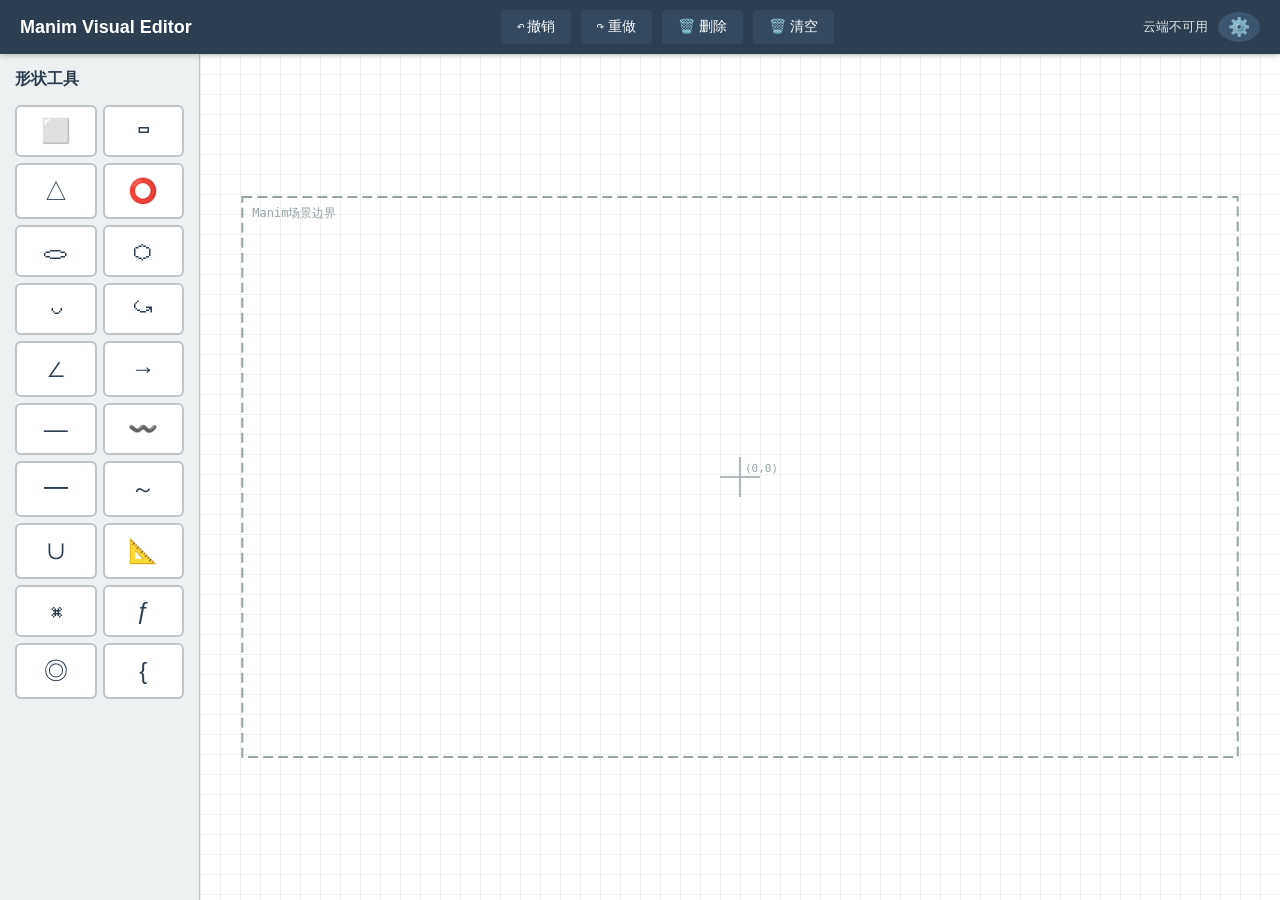
<file: index.html>
<!DOCTYPE html>
<html lang="zh-CN">
<head>
    <meta charset="UTF-8">
    <meta name="viewport" content="width=device-width, initial-scale=1.0">
    <title>Manim Visual Editor</title>
    <link rel="stylesheet" href="css/style.css">
    <!-- Math.js for function plugins -->
    <script src="res/math.min.js"></script>
</head>
<body>
    <!-- 顶部工具栏 -->
    <div id="toolbar">
        <div class="toolbar-left">
            <h1>Manim Visual Editor</h1>
        </div>
        <div class="toolbar-center">
            <button id="undo-btn" title="撤销 (Ctrl+Z)">↶ 撤销</button>
            <button id="redo-btn" title="重做 (Ctrl+Y)">↷ 重做</button>
            <button id="delete-btn" title="删除 (Delete)">🗑️ 删除</button>
            <button id="clear-btn" title="清空所有图形">🗑️ 清空</button>
        </div>
        <div class="toolbar-right">
            <span id="auth-status" class="auth-status">未登录</span>
            <span id="share-status-indicator" class="share-indicator hidden" title="当前画布已分享">●</span>
            <div class="settings-menu">
                <button id="settings-btn" class="icon-btn" aria-haspopup="true" aria-expanded="false" title="设置">⚙️</button>
                <div id="settings-dropdown" class="settings-dropdown hidden">
                    <button id="register-passkey-btn" class="menu-item">注册</button>
                    <button id="login-passkey-btn" class="menu-item">登录</button>
                    <button id="logout-btn" class="menu-item hidden">退出</button>
                    <button id="save-workspace-btn" class="menu-item hidden">保存</button>
                    <button id="share-workspace-btn" class="menu-item hidden">分享</button>
                    <button id="unshare-workspace-btn" class="menu-item hidden">取消分享</button>
                    <div class="menu-divider"></div>
                    <button id="import-json-btn" class="menu-item">📥 导入JSON</button>
                    <button id="export-json-btn" class="menu-item">💾 导出JSON</button>
                    <button id="export-btn" class="menu-item">📤 导出Manim代码</button>
                </div>
            </div>
        </div>
    </div>

    <!-- 主容器 -->
    <div id="main-container">
        <!-- 左侧工具箱 -->
        <div id="toolbox">
            <h3>形状工具</h3>
            <div id="shape-tools">
                <!-- 形状按钮将由JavaScript动态生成 -->
            </div>
        </div>

        <!-- 画布容器 -->
        <div id="canvas-container">
            <canvas id="main-canvas"></canvas>
            <!-- 辅助线 -->
            <div id="guide-lines">
                <div id="guide-vertical" class="guide-line"></div>
                <div id="guide-horizontal" class="guide-line"></div>
            </div>
            <!-- 坐标显示 -->
            <div id="coord-display"></div>
        </div>

        <!-- 右侧属性面板 -->
        <div id="property-panel" class="hidden">
            <div class="panel-header">
                <h3>属性</h3>
                <button id="close-panel-btn">✕</button>
            </div>
            <div id="property-content">
                <!-- 属性字段将由JavaScript动态生成 -->
            </div>
        </div>
    </div>

    <!-- 导出代码模态框 -->
    <div id="export-modal" class="modal hidden">
        <div class="modal-content">
            <div class="modal-header">
                <h2>导出的Manim代码</h2>
                <button id="close-modal-btn" class="close-btn">✕</button>
            </div>
            <div class="modal-body">
                <pre id="export-code-display"></pre>
            </div>
            <div class="modal-footer">
                <button id="copy-code-btn" class="primary">📋 复制代码</button>
                <button id="download-code-btn">💾 下载为.py文件</button>
            </div>
        </div>
    </div>

    <!-- 隐藏的文件输入 -->
    <input type="file" id="file-input" accept=".json" style="display: none;">

    <!-- JavaScript模块 -->
    <script src="js/core.js"></script>
    <script src="js/ui.js"></script>
    <script src="js/export.js"></script>
    
    <!-- 插件辅助函数已并入 core.js 的 ManimEditor.utils -->
    
    <!-- 形状插件 -->
    <script src="js/plugins/square/square.js"></script>
    <script src="js/plugins/rectangle/rectangle.js"></script>
    <script src="js/plugins/triangle/triangle.js"></script>
    <script src="js/plugins/circle/circle.js"></script>
    <script src="js/plugins/ellipse/ellipse.js"></script>
    <script src="js/plugins/polygon/polygon.js"></script>
    <script src="js/plugins/arc/arc.js"></script>
    <script src="js/plugins/sector/sector.js"></script>
    <script src="js/plugins/angle/angle.js"></script>
    <script src="js/plugins/arrow/arrow.js"></script>
    <script src="js/plugins/line/line.js"></script>
    <script src="js/plugins/curve/curve.js"></script>
    <script src="js/plugins/numberline/numberline.js"></script>
    <script src="js/plugins/sine/sine.js"></script>
    <script src="js/plugins/parabola/parabola.js"></script>
    <script src="js/plugins/coordinateSystem/coordinateSystem.js"></script>
    <script src="js/plugins/label/label.js"></script>
    <script src="js/plugins/function/function.js"></script>
    <script src="js/plugins/functionPolar/functionPolar.js"></script>
    <script src="js/plugins/brace/brace.js"></script>
    
    <!-- 主应用初始化 -->
    <script src="js/app.js"></script>
</body>
</html>
</file>
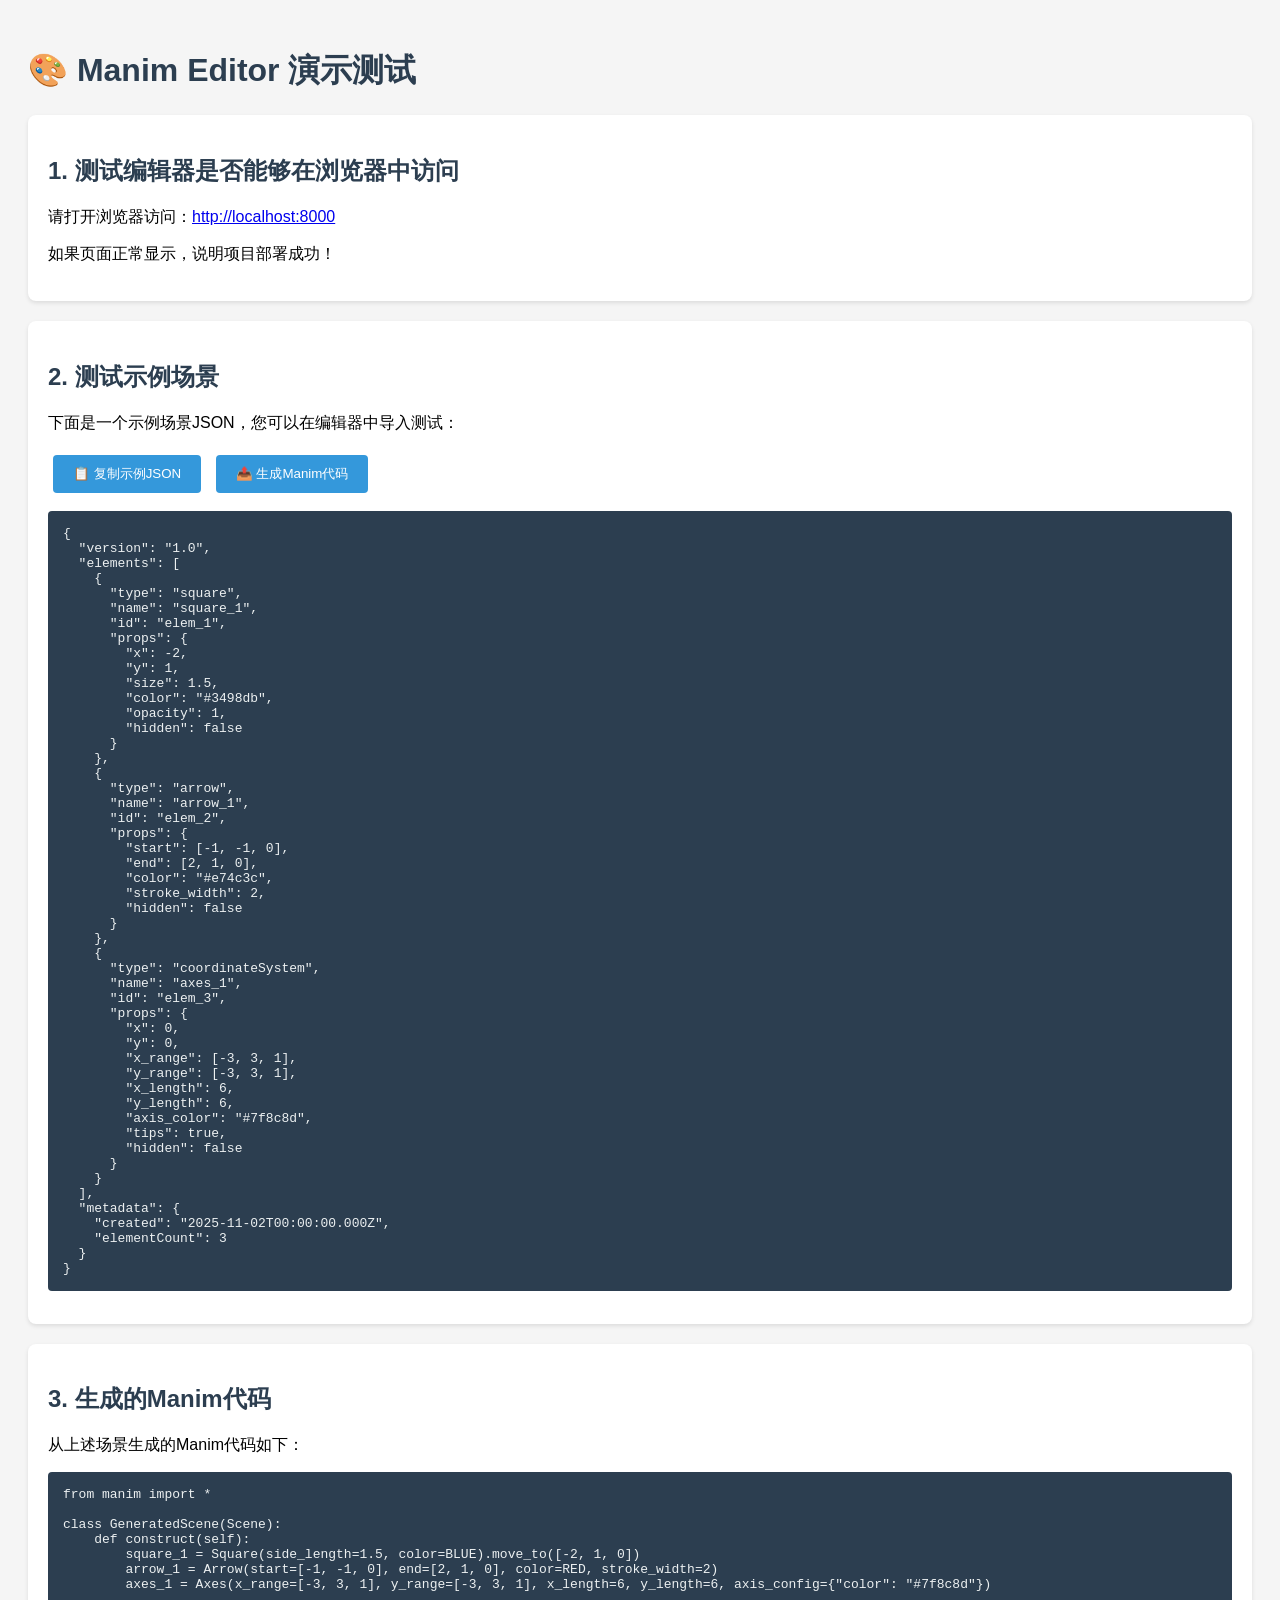
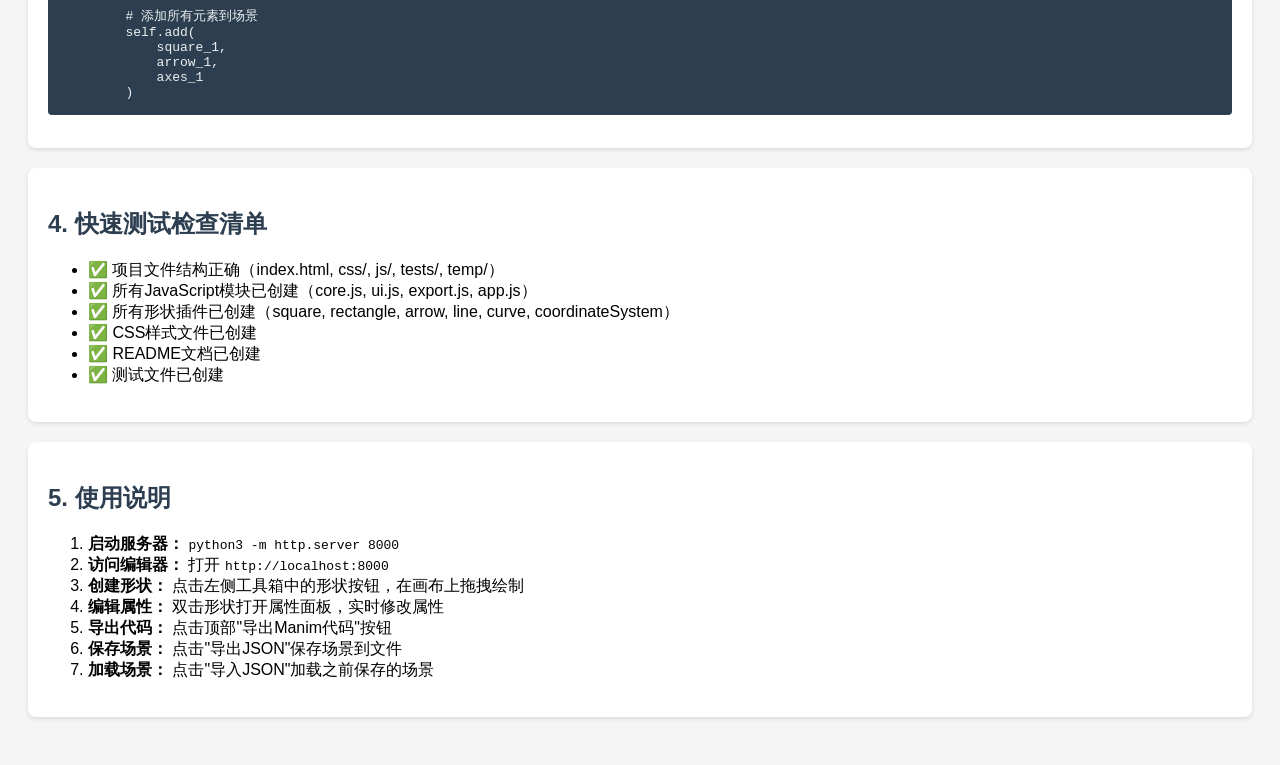
<file: temp/test_demo.html>
<!DOCTYPE html>
<html lang="zh-CN">
<head>
    <meta charset="UTF-8">
    <meta name="viewport" content="width=device-width, initial-scale=1.0">
    <title>Manim Editor - 演示测试</title>
    <style>
        body {
            font-family: Arial, sans-serif;
            padding: 20px;
            background: #f5f5f5;
        }
        .demo-section {
            background: white;
            padding: 20px;
            margin: 20px 0;
            border-radius: 8px;
            box-shadow: 0 2px 4px rgba(0,0,0,0.1);
        }
        h1, h2 {
            color: #2c3e50;
        }
        button {
            padding: 10px 20px;
            margin: 5px;
            background: #3498db;
            color: white;
            border: none;
            border-radius: 4px;
            cursor: pointer;
        }
        button:hover {
            background: #2980b9;
        }
        pre {
            background: #2c3e50;
            color: #ecf0f1;
            padding: 15px;
            border-radius: 4px;
            overflow-x: auto;
        }
        .success {
            color: #2ecc71;
            font-weight: bold;
        }
        .error {
            color: #e74c3c;
            font-weight: bold;
        }
    </style>
</head>
<body>
    <h1>🎨 Manim Editor 演示测试</h1>
    
    <div class="demo-section">
        <h2>1. 测试编辑器是否能够在浏览器中访问</h2>
        <p>请打开浏览器访问：<a href="http://localhost:8000" target="_blank">http://localhost:8000</a></p>
        <p>如果页面正常显示，说明项目部署成功！</p>
    </div>

    <div class="demo-section">
        <h2>2. 测试示例场景</h2>
        <p>下面是一个示例场景JSON，您可以在编辑器中导入测试：</p>
        <button onclick="copyToClipboard()">📋 复制示例JSON</button>
        <button onclick="generateManimCode()">📤 生成Manim代码</button>
        <pre id="sample-json">{
  "version": "1.0",
  "elements": [
    {
      "type": "square",
      "name": "square_1",
      "id": "elem_1",
      "props": {
        "x": -2,
        "y": 1,
        "size": 1.5,
        "color": "#3498db",
        "opacity": 1,
        "hidden": false
      }
    },
    {
      "type": "arrow",
      "name": "arrow_1",
      "id": "elem_2",
      "props": {
        "start": [-1, -1, 0],
        "end": [2, 1, 0],
        "color": "#e74c3c",
        "stroke_width": 2,
        "hidden": false
      }
    },
    {
      "type": "coordinateSystem",
      "name": "axes_1",
      "id": "elem_3",
      "props": {
        "x": 0,
        "y": 0,
        "x_range": [-3, 3, 1],
        "y_range": [-3, 3, 1],
        "x_length": 6,
        "y_length": 6,
        "axis_color": "#7f8c8d",
        "tips": true,
        "hidden": false
      }
    }
  ],
  "metadata": {
    "created": "2025-11-02T00:00:00.000Z",
    "elementCount": 3
  }
}</pre>
    </div>

    <div class="demo-section">
        <h2>3. 生成的Manim代码</h2>
        <p>从上述场景生成的Manim代码如下：</p>
        <pre id="manim-code"></pre>
    </div>

    <div class="demo-section">
        <h2>4. 快速测试检查清单</h2>
        <ul>
            <li>✅ 项目文件结构正确（index.html, css/, js/, tests/, temp/）</li>
            <li>✅ 所有JavaScript模块已创建（core.js, ui.js, export.js, app.js）</li>
            <li>✅ 所有形状插件已创建（square, rectangle, arrow, line, curve, coordinateSystem）</li>
            <li>✅ CSS样式文件已创建</li>
            <li>✅ README文档已创建</li>
            <li>✅ 测试文件已创建</li>
        </ul>
    </div>

    <div class="demo-section">
        <h2>5. 使用说明</h2>
        <ol>
            <li><strong>启动服务器：</strong> <code>python3 -m http.server 8000</code></li>
            <li><strong>访问编辑器：</strong> 打开 <code>http://localhost:8000</code></li>
            <li><strong>创建形状：</strong> 点击左侧工具箱中的形状按钮，在画布上拖拽绘制</li>
            <li><strong>编辑属性：</strong> 双击形状打开属性面板，实时修改属性</li>
            <li><strong>导出代码：</strong> 点击顶部"导出Manim代码"按钮</li>
            <li><strong>保存场景：</strong> 点击"导出JSON"保存场景到文件</li>
            <li><strong>加载场景：</strong> 点击"导入JSON"加载之前保存的场景</li>
        </ol>
    </div>

    <script>
        function copyToClipboard() {
            const json = document.getElementById('sample-json').textContent;
            navigator.clipboard.writeText(json).then(() => {
                alert('✓ 示例JSON已复制到剪贴板！\n请在编辑器中点击"导入JSON"按钮进行测试。');
            });
        }

        function generateManimCode() {
            const code = `from manim import *

class GeneratedScene(Scene):
    def construct(self):
        square_1 = Square(side_length=1.5, color=BLUE).move_to([-2, 1, 0])
        arrow_1 = Arrow(start=[-1, -1, 0], end=[2, 1, 0], color=RED, stroke_width=2)
        axes_1 = Axes(x_range=[-3, 3, 1], y_range=[-3, 3, 1], x_length=6, y_length=6, axis_config={"color": "#7f8c8d"})
        
        # 添加所有元素到场景
        self.add(
            square_1,
            arrow_1,
            axes_1
        )`;
            
            document.getElementById('manim-code').textContent = code;
            alert('✓ Manim代码已生成！请查看下方代码区域。');
        }

        // 页面加载时自动生成代码
        window.addEventListener('load', () => {
            generateManimCode();
        });
    </script>
</body>
</html>
</file>
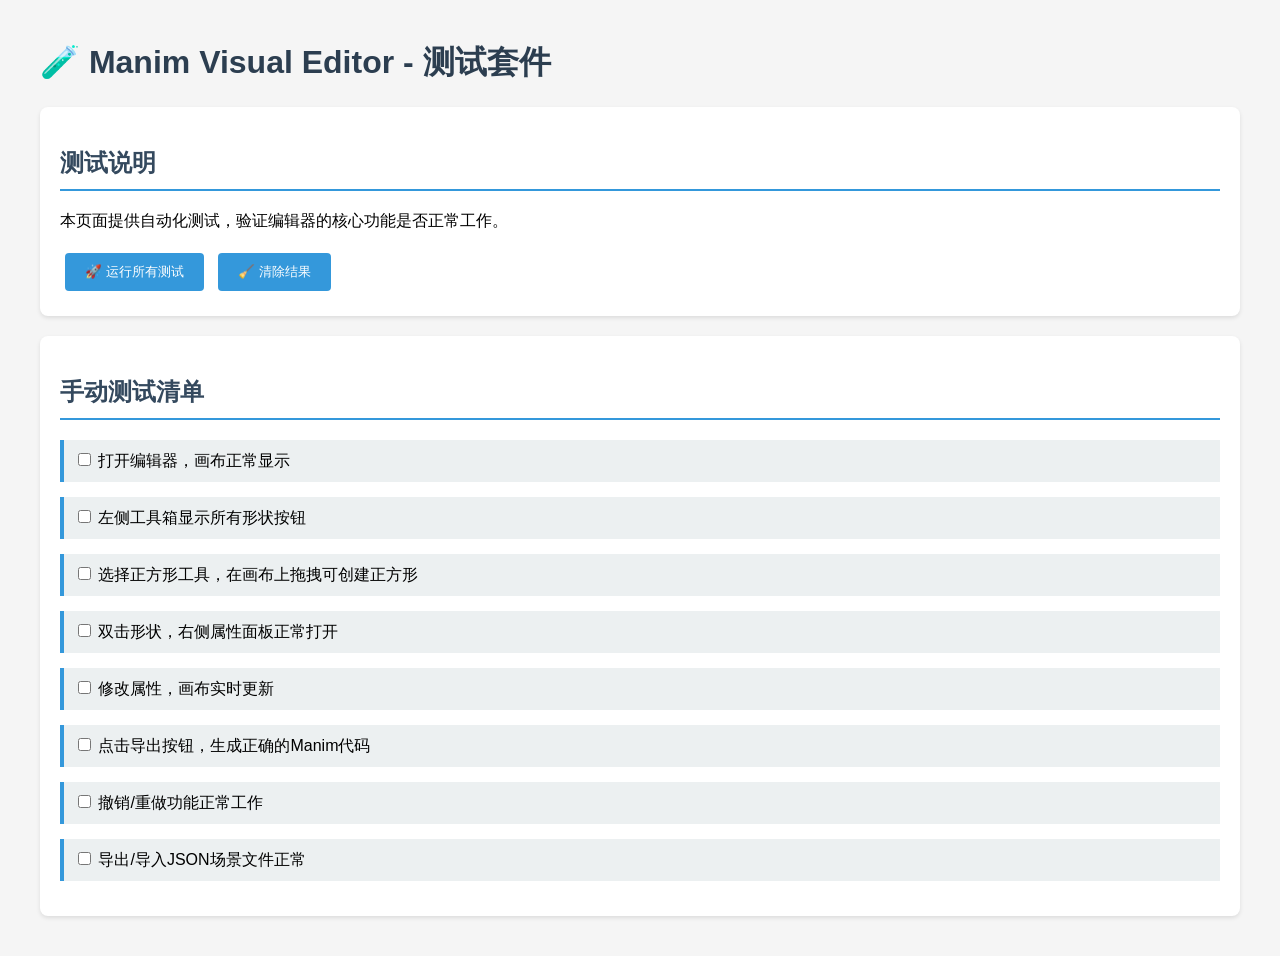
<file: tests/test_basic.html>
<!DOCTYPE html>
<html lang="zh-CN">
<head>
    <meta charset="UTF-8">
    <meta name="viewport" content="width=device-width, initial-scale=1.0">
    <title>Manim Editor - 基础功能测试</title>
    <style>
        body {
            font-family: -apple-system, BlinkMacSystemFont, 'Segoe UI', sans-serif;
            padding: 20px;
            max-width: 1200px;
            margin: 0 auto;
            background: #f5f5f5;
        }
        .test-section {
            background: white;
            padding: 20px;
            margin-bottom: 20px;
            border-radius: 8px;
            box-shadow: 0 2px 4px rgba(0,0,0,0.1);
        }
        h1 {
            color: #2c3e50;
        }
        h2 {
            color: #34495e;
            border-bottom: 2px solid #3498db;
            padding-bottom: 10px;
        }
        .test-case {
            margin: 15px 0;
            padding: 10px;
            background: #ecf0f1;
            border-left: 4px solid #3498db;
        }
        .test-case.pass {
            border-left-color: #2ecc71;
            background: #d5f4e6;
        }
        .test-case.fail {
            border-left-color: #e74c3c;
            background: #fadbd8;
        }
        button {
            padding: 10px 20px;
            background: #3498db;
            color: white;
            border: none;
            border-radius: 4px;
            cursor: pointer;
            margin: 5px;
        }
        button:hover {
            background: #2980b9;
        }
        code {
            background: #2c3e50;
            color: #ecf0f1;
            padding: 2px 6px;
            border-radius: 3px;
            font-family: 'Courier New', monospace;
        }
        pre {
            background: #2c3e50;
            color: #ecf0f1;
            padding: 15px;
            border-radius: 4px;
            overflow-x: auto;
        }
        .status {
            display: inline-block;
            padding: 4px 12px;
            border-radius: 12px;
            font-weight: bold;
            font-size: 12px;
        }
        .status.pass {
            background: #2ecc71;
            color: white;
        }
        .status.fail {
            background: #e74c3c;
            color: white;
        }
    </style>
</head>
<body>
    <h1>🧪 Manim Visual Editor - 测试套件</h1>
    
    <div class="test-section">
        <h2>测试说明</h2>
        <p>本页面提供自动化测试，验证编辑器的核心功能是否正常工作。</p>
        <button onclick="runAllTests()">🚀 运行所有测试</button>
        <button onclick="clearResults()">🧹 清除结果</button>
    </div>

    <div id="test-results"></div>

    <div class="test-section">
        <h2>手动测试清单</h2>
        <div class="test-case">
            <input type="checkbox" id="manual-1">
            <label for="manual-1">打开编辑器，画布正常显示</label>
        </div>
        <div class="test-case">
            <input type="checkbox" id="manual-2">
            <label for="manual-2">左侧工具箱显示所有形状按钮</label>
        </div>
        <div class="test-case">
            <input type="checkbox" id="manual-3">
            <label for="manual-3">选择正方形工具，在画布上拖拽可创建正方形</label>
        </div>
        <div class="test-case">
            <input type="checkbox" id="manual-4">
            <label for="manual-4">双击形状，右侧属性面板正常打开</label>
        </div>
        <div class="test-case">
            <input type="checkbox" id="manual-5">
            <label for="manual-5">修改属性，画布实时更新</label>
        </div>
        <div class="test-case">
            <input type="checkbox" id="manual-6">
            <label for="manual-6">点击导出按钮，生成正确的Manim代码</label>
        </div>
        <div class="test-case">
            <input type="checkbox" id="manual-7">
            <label for="manual-7">撤销/重做功能正常工作</label>
        </div>
        <div class="test-case">
            <input type="checkbox" id="manual-8">
            <label for="manual-8">导出/导入JSON场景文件正常</label>
        </div>
    </div>

    <script>
        // 模拟编辑器核心功能用于测试
        const tests = [];
        
        function addTest(name, testFunc) {
            tests.push({ name, testFunc });
        }
        
        // 测试1: 坐标转换
        addTest('坐标转换功能', () => {
            const mockEditor = {
                canvas: { width: 800, height: 600 },
                canvasToManim: function(canvasX, canvasY) {
                    const centerX = this.canvas.width / 2;
                    const centerY = this.canvas.height / 2;
                    return {
                        x: (canvasX - centerX) / 50,
                        y: (centerY - canvasY) / 50
                    };
                },
                manimToCanvas: function(manimX, manimY) {
                    const centerX = this.canvas.width / 2;
                    const centerY = this.canvas.height / 2;
                    return {
                        x: centerX + manimX * 50,
                        y: centerY - manimY * 50
                    };
                }
            };
            
            // 测试中心点
            const centerManim = mockEditor.canvasToManim(400, 300);
            if (centerManim.x !== 0 || centerManim.y !== 0) {
                throw new Error(`中心点转换错误: ${JSON.stringify(centerManim)}`);
            }
            
            // 测试往返转换
            const manimCoord = { x: 2, y: 3 };
            const canvasCoord = mockEditor.manimToCanvas(manimCoord.x, manimCoord.y);
            const backToManim = mockEditor.canvasToManim(canvasCoord.x, canvasCoord.y);
            
            if (Math.abs(backToManim.x - manimCoord.x) > 0.01 || 
                Math.abs(backToManim.y - manimCoord.y) > 0.01) {
                throw new Error('坐标往返转换精度损失过大');
            }
            
            return '坐标转换功能正常';
        });
        
        // 测试2: 变量名清理
        addTest('变量名清理功能', () => {
            function sanitizeVariableName(name) {
                let sanitized = name.replace(/[^a-zA-Z0-9_]/g, '_');
                if (/^\d/.test(sanitized)) {
                    sanitized = 'obj_' + sanitized;
                }
                return sanitized;
            }
            
            const tests = [
                ['my-shape', 'my_shape'],
                ['shape 1', 'shape_1'],
                ['123shape', 'obj_123shape'],
                ['正方形', '___'],
                ['circle!@#', 'circle___']
            ];
            
            for (let [input, expected] of tests) {
                const result = sanitizeVariableName(input);
                if (result !== expected) {
                    throw new Error(`"${input}" -> "${result}" (期望: "${expected}")`);
                }
            }
            
            return '变量名清理功能正常';
        });
        
        // 测试3: 颜色转换
        addTest('颜色转换功能', () => {
            function hexToManimColor(hex) {
                const colorMap = {
                    '#3498db': 'BLUE',
                    '#e74c3c': 'RED',
                    '#2ecc71': 'GREEN'
                };
                
                const normalized = hex.toLowerCase();
                if (colorMap[normalized]) {
                    return colorMap[normalized];
                }
                return `"${hex}"`;
            }
            
            if (hexToManimColor('#3498db') !== 'BLUE') {
                throw new Error('蓝色转换失败');
            }
            
            if (hexToManimColor('#e74c3c') !== 'RED') {
                throw new Error('红色转换失败');
            }
            
            if (hexToManimColor('#ABCDEF') !== '"#ABCDEF"') {
                throw new Error('自定义颜色转换失败');
            }
            
            return '颜色转换功能正常';
        });
        
        // 测试4: 数字格式化
        addTest('数字格式化功能', () => {
            function formatNumber(num, precision = 2) {
                if (Number.isInteger(num)) {
                    return num.toString();
                }
                return num.toFixed(precision).replace(/\.?0+$/, '');
            }
            
            if (formatNumber(1) !== '1') throw new Error('整数格式化失败');
            if (formatNumber(1.5) !== '1.5') throw new Error('小数格式化失败');
            if (formatNumber(1.00) !== '1') throw new Error('末尾零清理失败');
            if (formatNumber(3.14159, 2) !== '3.14') throw new Error('精度控制失败');
            
            return '数字格式化功能正常';
        });
        
        // 测试5: JSON序列化
        addTest('JSON导入导出', () => {
            const testScene = {
                version: '1.0',
                elements: [
                    {
                        type: 'square',
                        name: 'sq1',
                        props: { x: 0, y: 0, size: 1, color: '#3498db' }
                    },
                    {
                        type: 'arrow',
                        name: 'arr1',
                        props: { start: [-1, 0, 0], end: [1, 0, 0], color: '#e74c3c' }
                    }
                ]
            };
            
            // 序列化
            const json = JSON.stringify(testScene);
            
            // 反序列化
            const parsed = JSON.parse(json);
            
            if (parsed.elements.length !== 2) {
                throw new Error('元素数量不匹配');
            }
            
            if (parsed.elements[0].type !== 'square') {
                throw new Error('元素类型不匹配');
            }
            
            return 'JSON导入导出功能正常';
        });
        
        // 运行所有测试
        function runAllTests() {
            const resultsDiv = document.getElementById('test-results');
            resultsDiv.innerHTML = '<div class="test-section"><h2>测试结果</h2></div>';
            
            let passCount = 0;
            let failCount = 0;
            
            tests.forEach(test => {
                const testDiv = document.createElement('div');
                testDiv.className = 'test-case';
                
                try {
                    const result = test.testFunc();
                    testDiv.classList.add('pass');
                    testDiv.innerHTML = `
                        <span class="status pass">✓ 通过</span>
                        <strong>${test.name}</strong><br>
                        <small>${result}</small>
                    `;
                    passCount++;
                } catch (error) {
                    testDiv.classList.add('fail');
                    testDiv.innerHTML = `
                        <span class="status fail">✗ 失败</span>
                        <strong>${test.name}</strong><br>
                        <small style="color: #c0392b;">${error.message}</small>
                    `;
                    failCount++;
                }
                
                resultsDiv.querySelector('.test-section').appendChild(testDiv);
            });
            
            // 添加总结
            const summary = document.createElement('div');
            summary.className = 'test-case';
            summary.innerHTML = `
                <strong>测试总结</strong><br>
                总计: ${tests.length} 个测试<br>
                通过: <span style="color: #2ecc71;">${passCount}</span> 个<br>
                失败: <span style="color: #e74c3c;">${failCount}</span> 个<br>
                成功率: ${((passCount / tests.length) * 100).toFixed(1)}%
            `;
            resultsDiv.querySelector('.test-section').appendChild(summary);
        }
        
        function clearResults() {
            document.getElementById('test-results').innerHTML = '';
        }
        
        // 页面加载时自动运行测试
        window.addEventListener('load', () => {
            console.log('测试页面加载完成');
        });
    </script>
</body>
</html>
</file>
<file: css/style.css>
/* 全局样式 */
* {
    margin: 0;
    padding: 0;
    box-sizing: border-box;
}

body {
    font-family: -apple-system, BlinkMacSystemFont, 'Segoe UI', 'Microsoft YaHei', sans-serif;
    overflow: hidden;
    background-color: #f5f5f5;
    height: 100vh;
    display: flex;
    flex-direction: column;
}

/* 顶部工具栏 */
#toolbar {
    background-color: #2c3e50;
    color: white;
    padding: 10px 20px;
    display: flex;
    justify-content: space-between;
    align-items: center;
    box-shadow: 0 2px 5px rgba(0,0,0,0.2);
    z-index: 100;
}

#toolbar h1 {
    font-size: 18px;
    font-weight: 600;
}

.hidden {
    display: none !important;
}

.toolbar-left,
.toolbar-center,
.toolbar-right {
    display: flex;
    gap: 10px;
    align-items: center;
}

button {
    padding: 8px 16px;
    border: none;
    border-radius: 4px;
    cursor: pointer;
    font-size: 14px;
    background-color: #34495e;
    color: white;
    transition: all 0.2s;
}

button:hover {
    background-color: #405163;
    transform: translateY(-1px);
}

button:active {
    transform: translateY(0);
}

button.primary {
    background-color: #3498db;
}

button.primary:hover {
    background-color: #2980b9;
}

button:disabled {
    opacity: 0.5;
    cursor: not-allowed;
}

.auth-status {
    font-size: 13px;
    color: rgba(255, 255, 255, 0.85);
}

.share-indicator {
    font-size: 16px;
    color: #2ecc71;
    margin: 0 6px;
}

.settings-menu {
    position: relative;
}

.icon-btn {
    padding: 6px 10px;
    font-size: 18px;
    background-color: #3d566e;
    border-radius: 50%;
    line-height: 1;
    display: flex;
    align-items: center;
    justify-content: center;
}

.icon-btn:hover {
    background-color: #48627b;
}

.settings-dropdown {
    position: absolute;
    top: calc(100% + 8px);
    right: 0;
    min-width: 180px;
    background: #ffffff;
    border: 1px solid rgba(0, 0, 0, 0.15);
    box-shadow: 0 4px 12px rgba(0, 0, 0, 0.15);
    border-radius: 8px;
    padding: 8px 0;
    z-index: 200;
}

.settings-dropdown .menu-item {
    width: 100%;
    text-align: left;
    background: transparent;
    color: #2c3e50;
    padding: 8px 16px;
    font-size: 14px;
    border-radius: 0;
    display: flex;
    align-items: center;
    gap: 8px;
    transform: none;
    transition: background-color 0.15s ease;
}

.settings-dropdown .menu-item:hover {
    background-color: rgba(52, 152, 219, 0.12);
    transform: none;
}

.settings-dropdown .menu-item:active {
    transform: none;
}

.menu-divider {
    height: 1px;
    background-color: rgba(0, 0, 0, 0.1);
    margin: 6px 0;
}

/* 主容器 */
#main-container {
    display: flex;
    flex: 1;
    overflow: hidden;
}

/* 左侧工具箱 */
#toolbox {
    width: 200px;
    background-color: #ecf0f1;
    padding: 15px;
    overflow-y: auto;
    border-right: 1px solid #bdc3c7;
}

#toolbox h3 {
    font-size: 16px;
    margin-bottom: 15px;
    color: #2c3e50;
}

#toolbox h4 {
    font-size: 14px;
    margin: 15px 0 10px;
    color: #34495e;
}

#shape-tools {
    display: grid;
    grid-template-columns: 1fr 1fr;  /* 2列布局 */
    gap: 6px;
}

.tool-btn {
    display: flex;
    align-items: center;
    justify-content: center;
    padding: 10px;
    background-color: white;
    color: #2c3e50;
    border: 2px solid #bdc3c7;
    border-radius: 6px;
    cursor: pointer;
    transition: all 0.2s;
    position: relative;
}

.tool-btn:hover {
    background-color: #3498db;
    color: white;
    border-color: #3498db;
    transform: translateY(-2px);
    box-shadow: 0 2px 5px rgba(0,0,0,0.1);
}

.tool-btn.active {
    background-color: #2980b9;
    color: white;
    border-color: #2980b9;
}

.tool-btn .icon {
    font-size: 24px;
    min-width: auto;
    text-align: center;
}

.tool-btn .label {
    display: none;  /* 隐藏文字标签 */
}

/* Tooltip提示 */
.tool-btn::after {
    content: attr(data-tooltip);
    position: absolute;
    left: 100%;
    top: 50%;
    transform: translateY(-50%);
    margin-left: 10px;
    padding: 6px 10px;
    background-color: #2c3e50;
    color: white;
    border-radius: 4px;
    font-size: 12px;
    white-space: nowrap;
    opacity: 0;
    pointer-events: none;
    transition: opacity 0.2s;
    z-index: 1000;
}

.tool-btn:hover::after {
    opacity: 1;
}

.toolbox-section {
    margin-top: 20px;
    padding-top: 15px;
    border-top: 1px solid #bdc3c7;
}

/* 画布容器 */
#canvas-container {
    flex: 1;
    position: relative;
    overflow: hidden;
    background-color: white;
    background-image: 
        linear-gradient(rgba(0,0,0,0.05) 1px, transparent 1px),
        linear-gradient(90deg, rgba(0,0,0,0.05) 1px, transparent 1px);
    background-size: 20px 20px;
    cursor: default;
}

#main-canvas {
    width: 100%;
    height: 100%;
    display: block;
}

#canvas-container.draw-mode {
    cursor: crosshair;
}

#canvas-container.move-mode {
    cursor: move;
}

/* 辅助线 */
#guide-lines {
    position: absolute;
    top: 0;
    left: 0;
    right: 0;
    bottom: 0;
    pointer-events: none;
    z-index: 50;
}

.guide-line {
    position: absolute;
    background-color: rgba(52, 152, 219, 0.5);
    display: none;
}

.guide-line.visible {
    display: block;
}

#guide-vertical {
    width: 1px;
    height: 100%;
    top: 0;
}

#guide-horizontal {
    height: 1px;
    width: 100%;
    left: 0;
}

/* 坐标显示 */
#coord-display {
    position: absolute;
    bottom: 10px;
    right: 10px;
    background-color: rgba(44, 62, 80, 0.9);
    color: white;
    padding: 8px 12px;
    border-radius: 4px;
    font-family: monospace;
    font-size: 12px;
    pointer-events: none;
    display: none;
    max-width: 500px;
    white-space: nowrap;
    box-shadow: 0 2px 8px rgba(0,0,0,0.3);
}

#coord-display.visible {
    display: block;
}

/* 绘制放大镜 */
.canvas-magnifier {
    position: absolute;
    top: var(--magnifier-top, auto);
    left: var(--magnifier-left, auto);
    bottom: var(--magnifier-bottom, 24px);
    right: var(--magnifier-right, auto);
    width: var(--magnifier-size, 100px);
    height: var(--magnifier-size, 100px);
    pointer-events: none;
    background-color: rgba(255, 255, 255, 0.95);
    border: 2px solid rgba(52, 152, 219, 0.85);
    border-radius: 8px;
    box-shadow: 0 8px 18px rgba(0, 0, 0, 0.2);
    overflow: hidden;
    z-index: 120;
}

.canvas-magnifier.hidden {
    display: none;
}

.canvas-magnifier__canvas {
    width: 100%;
    height: 100%;
}

/* 多选提示 */
#multi-selection-indicator {
    position: absolute;
    top: 16px;
    left: 50%;
    transform: translateX(-50%);
    background-color: rgba(41, 128, 185, 0.92);
    color: #ffffff;
    padding: 6px 16px;
    border-radius: 18px;
    font-size: 13px;
    font-weight: 500;
    display: flex;
    align-items: center;
    gap: 6px;
    pointer-events: none;
    box-shadow: 0 2px 6px rgba(0,0,0,0.2);
    z-index: 90;
}

#multi-selection-indicator.hidden {
    display: none;
}

#multi-selection-indicator .selection-count {
    font-weight: 600;
}

#multi-selection-indicator .selection-tip {
    opacity: 0.85;
}

/* 右侧属性面板 - 浮动覆盖模式 */
#property-panel {
    position: fixed;
    right: 0;
    top: 60px;
    width: 260px;
    height: calc(100vh - 60px);
    background-color: #ecf0f1;
    border-left: 1px solid #bdc3c7;
    box-shadow: -2px 0 10px rgba(0,0,0,0.2);
    display: flex;
    flex-direction: column;
    transition: transform 0.3s ease-in-out;
    z-index: 200;
}

#property-panel.hidden {
    transform: translateX(100%);
}

.panel-header {
    display: flex;
    justify-content: space-between;
    align-items: center;
    padding: 15px;
    background-color: #34495e;
    color: white;
}

.panel-header h3 {
    font-size: 16px;
}

#close-panel-btn {
    background: none;
    border: none;
    color: white;
    font-size: 20px;
    cursor: pointer;
    padding: 0;
    width: 30px;
    height: 30px;
}

#close-panel-btn:hover {
    background-color: rgba(255,255,255,0.1);
    border-radius: 4px;
}

#property-content {
    padding: 15px;
    overflow-y: auto;
    flex: 1;
}

.property-group {
    margin-bottom: 20px;
}

.property-group label {
    display: block;
    font-size: 13px;
    font-weight: 600;
    color: #2c3e50;
    margin-bottom: 5px;
}

.property-group input,
.property-group select {
    width: 100%;
    padding: 8px;
    border: 1px solid #bdc3c7;
    border-radius: 4px;
    font-size: 14px;
}

.property-group input[type="color"] {
    height: 40px;
    padding: 2px;
}

.property-group input[type="checkbox"] {
    width: auto;
    margin-right: 8px;
}

.property-row {
    display: flex;
    gap: 10px;
}

.property-row .property-group {
    flex: 1;
}

/* 模态框 */
.modal {
    position: fixed;
    top: 0;
    left: 0;
    right: 0;
    bottom: 0;
    background-color: rgba(0,0,0,0.6);
    display: flex;
    justify-content: center;
    align-items: center;
    z-index: 1000;
}

.modal.hidden {
    display: none;
}

.modal-content {
    background-color: white;
    border-radius: 8px;
    width: 90%;
    max-width: 800px;
    max-height: 90vh;
    display: flex;
    flex-direction: column;
    box-shadow: 0 4px 20px rgba(0,0,0,0.3);
}

.modal-header {
    display: flex;
    justify-content: space-between;
    align-items: center;
    padding: 20px;
    border-bottom: 1px solid #ecf0f1;
}

.modal-header h2 {
    font-size: 20px;
    color: #2c3e50;
}

.close-btn {
    background: none;
    border: none;
    font-size: 24px;
    color: #7f8c8d;
    cursor: pointer;
    padding: 0;
    width: 30px;
    height: 30px;
}

.close-btn:hover {
    color: #2c3e50;
    background-color: #ecf0f1;
    border-radius: 4px;
}

.modal-body {
    padding: 20px;
    overflow-y: auto;
    flex: 1;
}

#export-code-display {
    background-color: #2c3e50;
    color: #ecf0f1;
    padding: 15px;
    border-radius: 4px;
    font-family: 'Courier New', monospace;
    font-size: 13px;
    line-height: 1.5;
    overflow-x: auto;
    white-space: pre;
}

.modal-footer {
    padding: 20px;
    border-top: 1px solid #ecf0f1;
    display: flex;
    gap: 10px;
    justify-content: flex-end;
}

/* 选中状态 */
.selected {
    outline: 2px solid #3498db;
    outline-offset: 2px;
}

/* 响应式设计 */
@media (max-width: 768px) {
    #toolbox {
        width: 150px;
        padding: 10px;
    }
    
    #property-panel {
        width: 220px;
    }
    
    .tool-btn .label {
        font-size: 12px;
    }
}

/* 加载动画 */
@keyframes pulse {
    0%, 100% { opacity: 1; }
    50% { opacity: 0.5; }
}

.loading {
    animation: pulse 1.5s ease-in-out infinite;
}
</file>
